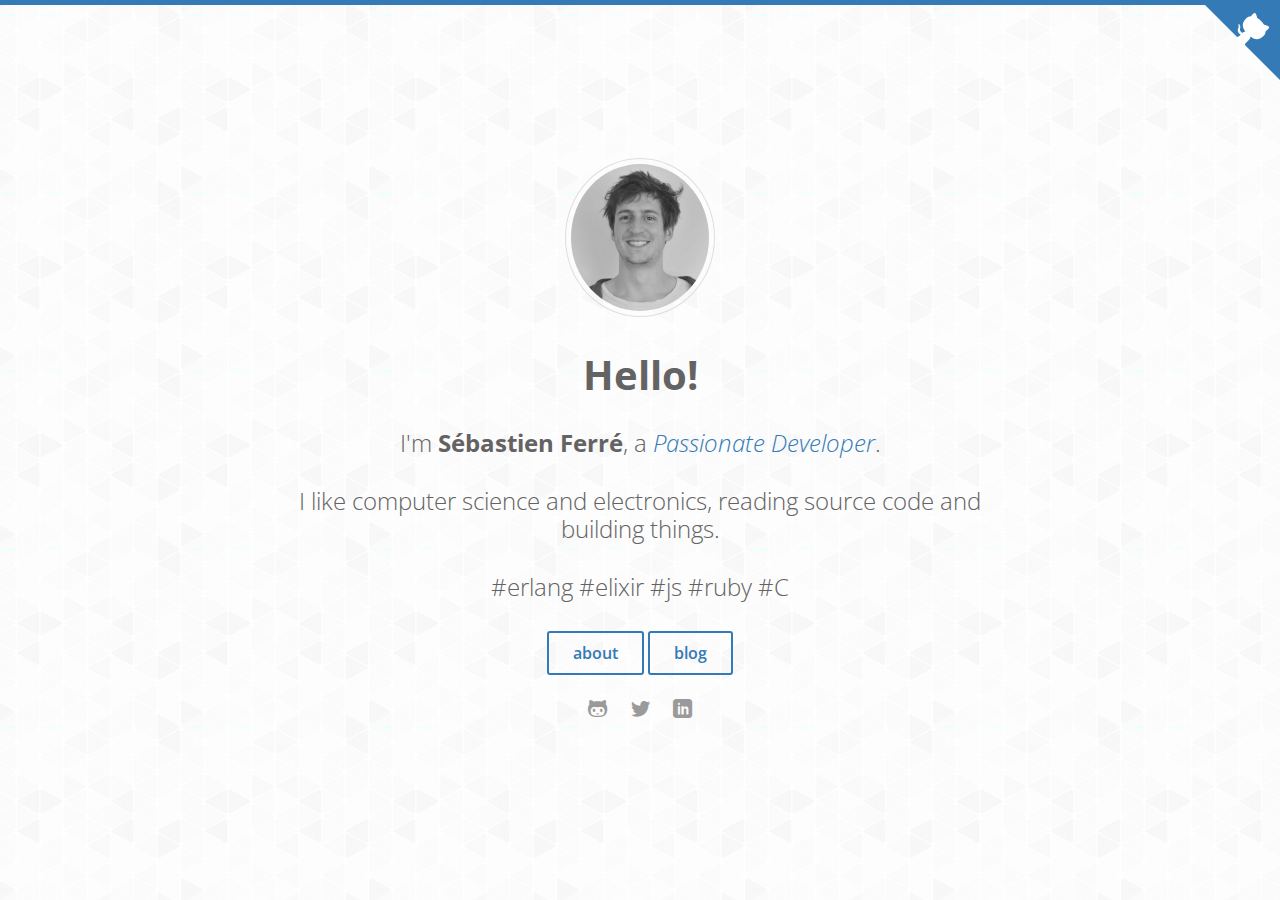
<file: index.html>
<!DOCTYPE html>
<html>
    <head>
    <meta charset="utf-8">
    <meta http-equiv="X-UA-Compatible" content="IE=edge">
    <meta name="viewport" content="width=device-width, initial-scale=1">

    <meta charset="utf-8">
    <meta http-equiv="X-UA-Compatible" content="IE=edge,chrome=1">
    <link rel="shortcut icon" href="/assets/img/favicon.ico" type="image/x-icon">
    <link rel="icon" href="/assets/img/favicon.ico" type="image/x-icon">

    <title>Sbfrr Blog</title>
    <meta name="description" content="A tale on computer science.">

    <meta name="description" content="Blog about ruby, rails, javascript and entrepreneurship" />

    <!-- Google Authorship and Publisher Markup -->
    <link rel="author" href="https://plus.google.com/SebastienFerre/posts"/>
    <link rel="publisher" href="https://plus.google.com/SebastienFerre"/>

    <!-- Twitter Card data -->
    <meta name="twitter:card" content="SBfrr developer with an entrepreneur background using and loving elixir, erlang, javascript and ruby.">
    <meta name="twitter:site" content="@SBfrr">
    <meta name="twitter:title" content="SBfrr">
    <meta name="twitter:description" content="SBfrr developer with an entrepreneur background using and loving elixir, erlang, javascript and ruby.">
    <meta name="twitter:creator" content="@SBfrr">

    <!-- Twitter Summary card images must be at least 200x200px -->
    <meta name="twitter:image" content="https://pbs.twimg.com/profile_images/378800000850353239/81fb639f1950eb1e074dccb77e206d83_400x400.jpeg">

    <!-- Open Graph data -->
    <meta property="og:title" content="SBfrr, code ninja in ruby, rails and javascript." />
    <meta property="og:type" content="Articles about ruby, rails, javascript and entrepreneurship." />
    <meta property="og:url" content="http://sebastien.ferre.io" />
    <meta property="og:image" content="https://pbs.twimg.com/profile_images/378800000850353239/81fb639f1950eb1e074dccb77e206d83_400x400.jpeg" />
    <meta property="og:description" content="Blog about ruby, rails, javascript and entrepreneurship" />
    <meta property="og:site_name" content="SBfrr" />
    <meta property="fb:admins" content="627489807" />


    <link rel="stylesheet" href="/css/main.css">
    <link rel="canonical" href="http://sebastien.ferre.io/">
    <link rel="alternate" type="application/rss+xml" title="Sbfrr Blog" href="http://sebastien.ferre.io/feed.xml" />
  </head>

  <body class="home">
      <section class="hero">

  <div class="hero-inner container">

    <img src="/images/author.jpg" alt="author thumb" class="dot">
    <h1>Hello!</h1>
    <h3>I'm <strong itemprop="name">Sébastien Ferré</strong>, a <em itemprop="jobTitle">Passionate Developer</em>.</h3>
    <h3>I like computer science and electronics, reading source code and building things.</h3>
    <h3> #erlang #elixir #js #ruby #C </h3>

    <a href="/about" class="btn btn-ghost">about</a>
    <a href="/blog" class="btn btn-ghost">blog</a>

    <ul class="social">
  <li><a href="http://github.com/sbfrr" target="_blank"><i class="icon icon-github"></i></a></li>
  <li><a href="http://twitter.com/sbfrr" target="_blank"><i class="icon icon-twitter"></i></a></li>
  <li><a href="http://linkedin.com/in/sbfrr" target="_blank"><i class="icon icon-linkedin"></i></a></li>
</ul>


  </div>

</section>

      <a href="http://github.com/sbfrr/sbfrr.github.io" target="_blank" class="github-corner"><svg width="80" height="80" viewBox="0 0 250 250" style="fill:#337ab7; color:#fff; position: absolute; top: 0; border: 0; right: 0;"><path d="M0,0 L115,115 L130,115 L142,142 L250,250 L250,0 Z"></path><path d="M128.3,109.0 C113.8,99.7 119.0,89.6 119.0,89.6 C122.0,82.7 120.5,78.6 120.5,78.6 C119.2,72.0 123.4,76.3 123.4,76.3 C127.3,80.9 125.5,87.3 125.5,87.3 C122.9,97.6 130.6,101.9 134.4,103.2" fill="currentColor" style="transform-origin: 130px 106px;" class="octo-arm"></path><path d="M115.0,115.0 C114.9,115.1 118.7,116.5 119.8,115.4 L133.7,101.6 C136.9,99.2 139.9,98.4 142.2,98.6 C133.8,88.0 127.5,74.4 143.8,58.0 C148.5,53.4 154.0,51.2 159.7,51.0 C160.3,49.4 163.2,43.6 171.4,40.1 C171.4,40.1 176.1,42.5 178.8,56.2 C183.1,58.6 187.2,61.8 190.9,65.4 C194.5,69.0 197.7,73.2 200.1,77.6 C213.8,80.2 216.3,84.9 216.3,84.9 C212.7,93.1 206.9,96.0 205.4,96.6 C205.1,102.4 203.0,107.8 198.3,112.5 C181.9,128.9 168.3,122.5 157.7,114.1 C157.9,116.9 156.7,120.9 152.7,124.9 L141.0,136.5 C139.8,137.7 141.6,141.9 141.8,141.8 Z" fill="currentColor" class="octo-body"></path></svg></a>
  </body>
</html>
</file>
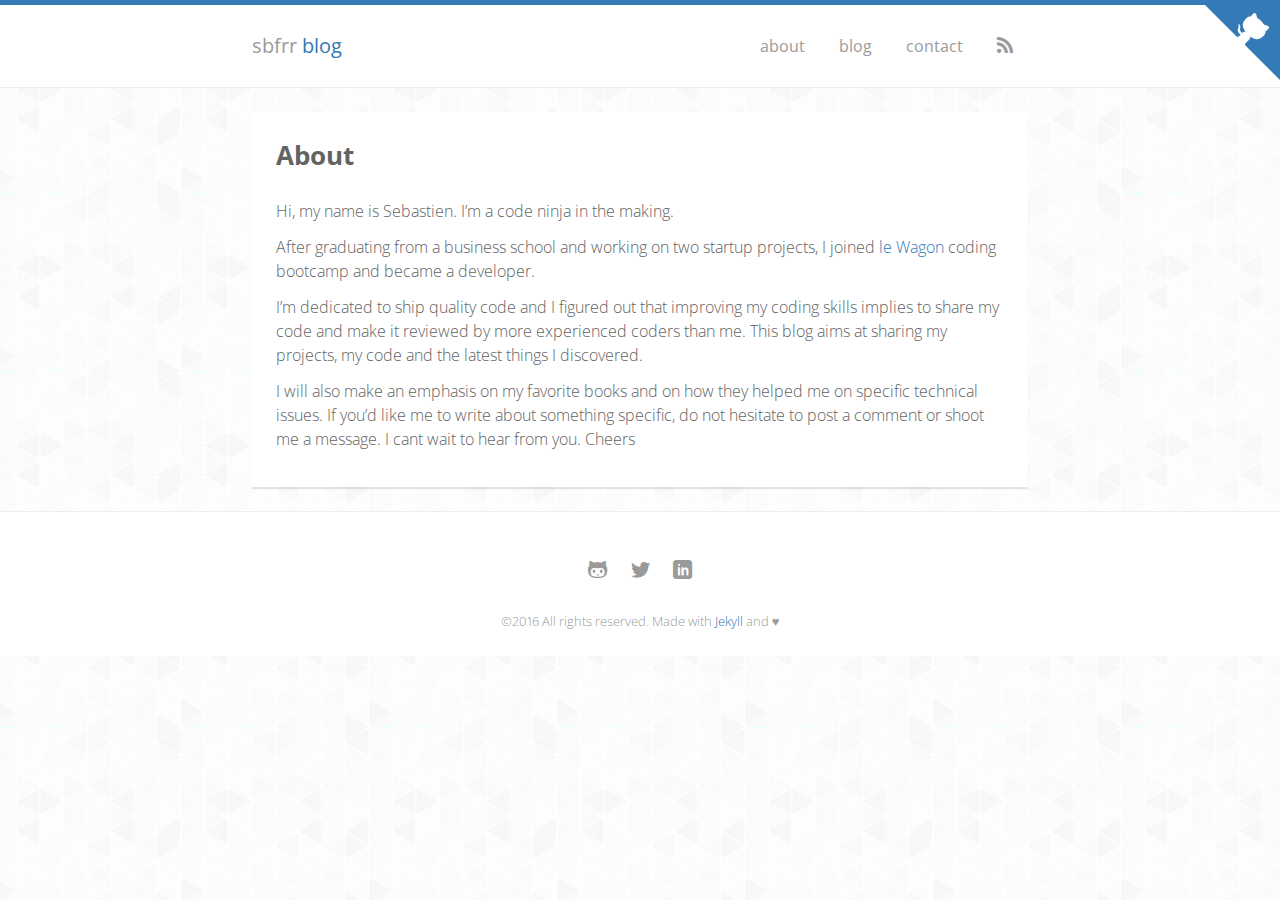
<file: about/index.html>
<!DOCTYPE html>
<html>
    <head>
    <meta charset="utf-8">
    <meta http-equiv="X-UA-Compatible" content="IE=edge">
    <meta name="viewport" content="width=device-width, initial-scale=1">

    <meta charset="utf-8">
    <meta http-equiv="X-UA-Compatible" content="IE=edge,chrome=1">
    <link rel="shortcut icon" href="/assets/img/favicon.ico" type="image/x-icon">
    <link rel="icon" href="/assets/img/favicon.ico" type="image/x-icon">

    <title>About</title>
    <meta name="description" content="A tale on computer science.">

    <meta name="description" content="Blog about ruby, rails, javascript and entrepreneurship" />

    <!-- Google Authorship and Publisher Markup -->
    <link rel="author" href="https://plus.google.com/SebastienFerre/posts"/>
    <link rel="publisher" href="https://plus.google.com/SebastienFerre"/>

    <!-- Twitter Card data -->
    <meta name="twitter:card" content="SBfrr developer with an entrepreneur background using and loving elixir, erlang, javascript and ruby.">
    <meta name="twitter:site" content="@SBfrr">
    <meta name="twitter:title" content="SBfrr">
    <meta name="twitter:description" content="SBfrr developer with an entrepreneur background using and loving elixir, erlang, javascript and ruby.">
    <meta name="twitter:creator" content="@SBfrr">

    <!-- Twitter Summary card images must be at least 200x200px -->
    <meta name="twitter:image" content="https://pbs.twimg.com/profile_images/378800000850353239/81fb639f1950eb1e074dccb77e206d83_400x400.jpeg">

    <!-- Open Graph data -->
    <meta property="og:title" content="SBfrr, code ninja in ruby, rails and javascript." />
    <meta property="og:type" content="Articles about ruby, rails, javascript and entrepreneurship." />
    <meta property="og:url" content="http://sebastien.ferre.io" />
    <meta property="og:image" content="https://pbs.twimg.com/profile_images/378800000850353239/81fb639f1950eb1e074dccb77e206d83_400x400.jpeg" />
    <meta property="og:description" content="Blog about ruby, rails, javascript and entrepreneurship" />
    <meta property="og:site_name" content="SBfrr" />
    <meta property="fb:admins" content="627489807" />


    <link rel="stylesheet" href="/css/main.css">
    <link rel="canonical" href="http://sebastien.ferre.io/about/">
    <link rel="alternate" type="application/rss+xml" title="Sbfrr Blog" href="http://sebastien.ferre.io/feed.xml" />
  </head>

  <body>
    <main>
      <header class="site-header">
  <div class="container">
    <h1><a href="/">Sbfrr<span> Blog</span></a></h1>

    <button type="button" class="sliding-panel-button">
      <span></span>
      <span></span>
      <span></span>
    </button>

    <nav class="navbar sliding-panel-content">
      <ul>
        
          <li><a href="/about" title="About">About</a></li>
        
          <li><a href="/blog" title="Blog">Blog</a></li>
        
          <li><a href="/contact" title="Contact">Contact</a></li>
        
        <li><a href="/feed.xml" target="_blank"><i class="icon icon-feed"></i></a></li>
      </ul>
    </nav>
  </div>
</header>

<div class="sliding-panel-fade-screen"></div>


      <div class="container">
        <article role="article" class="page card">

  <header class="post-header">
    <h1 class="post-title">About</h1>
  </header>

  <div class="post-content">
    <p>Hi, my name is Sebastien. I’m a code ninja in the making.</p>

<p>After graduating from a business school and working on two startup projects, I joined <a href="https://www.lewagon.com/">le Wagon</a> coding bootcamp and became a developer.</p>

<p>I’m dedicated to ship quality code and I figured out that improving my coding skills implies to share my code and make it reviewed by more experienced coders than me. This blog aims at sharing my projects, my code and the latest things I discovered.</p>

<p>I will also make an emphasis on my favorite books and on how they helped me on specific technical issues. If you’d like me to write about something specific, do not hesitate to post a comment or shoot me a message. I cant wait to hear from you. Cheers</p>


  </div>

</article>

      </div>

      <footer class="site-footer">
  <div class="container">
    <ul class="social">
  <li><a href="http://github.com/sbfrr" target="_blank"><i class="icon icon-github"></i></a></li>
  <li><a href="http://twitter.com/sbfrr" target="_blank"><i class="icon icon-twitter"></i></a></li>
  <li><a href="http://linkedin.com/in/sbfrr" target="_blank"><i class="icon icon-linkedin"></i></a></li>
</ul>

    <p class="txt-medium-gray">
      <small>&copy;2016 All rights reserved. Made with <a href="http://jekyllrb.com/" target="_blank">Jekyll</a> and ♥</small>
    </p>
  </div>
</footer>


      <a href="http://github.com/sbfrr/sbfrr.github.io" target="_blank" class="github-corner"><svg width="80" height="80" viewBox="0 0 250 250" style="fill:#337ab7; color:#fff; position: absolute; top: 0; border: 0; right: 0;"><path d="M0,0 L115,115 L130,115 L142,142 L250,250 L250,0 Z"></path><path d="M128.3,109.0 C113.8,99.7 119.0,89.6 119.0,89.6 C122.0,82.7 120.5,78.6 120.5,78.6 C119.2,72.0 123.4,76.3 123.4,76.3 C127.3,80.9 125.5,87.3 125.5,87.3 C122.9,97.6 130.6,101.9 134.4,103.2" fill="currentColor" style="transform-origin: 130px 106px;" class="octo-arm"></path><path d="M115.0,115.0 C114.9,115.1 118.7,116.5 119.8,115.4 L133.7,101.6 C136.9,99.2 139.9,98.4 142.2,98.6 C133.8,88.0 127.5,74.4 143.8,58.0 C148.5,53.4 154.0,51.2 159.7,51.0 C160.3,49.4 163.2,43.6 171.4,40.1 C171.4,40.1 176.1,42.5 178.8,56.2 C183.1,58.6 187.2,61.8 190.9,65.4 C194.5,69.0 197.7,73.2 200.1,77.6 C213.8,80.2 216.3,84.9 216.3,84.9 C212.7,93.1 206.9,96.0 205.4,96.6 C205.1,102.4 203.0,107.8 198.3,112.5 C181.9,128.9 168.3,122.5 157.7,114.1 C157.9,116.9 156.7,120.9 152.7,124.9 L141.0,136.5 C139.8,137.7 141.6,141.9 141.8,141.8 Z" fill="currentColor" class="octo-body"></path></svg></a>

      <script src="//code.jquery.com/jquery-1.11.3.min.js"></script>
      <script>
      $(document).ready(function() {
        $('.sliding-panel-button,.sliding-panel-fade-screen,.sliding-panel-close').on('click touchstart',function (e) {
          $('.sliding-panel-content,.sliding-panel-fade-screen').toggleClass('is-visible');
          e.preventDefault();
        });
      });
      </script>
    </main>
  </body>
</html>
</file>
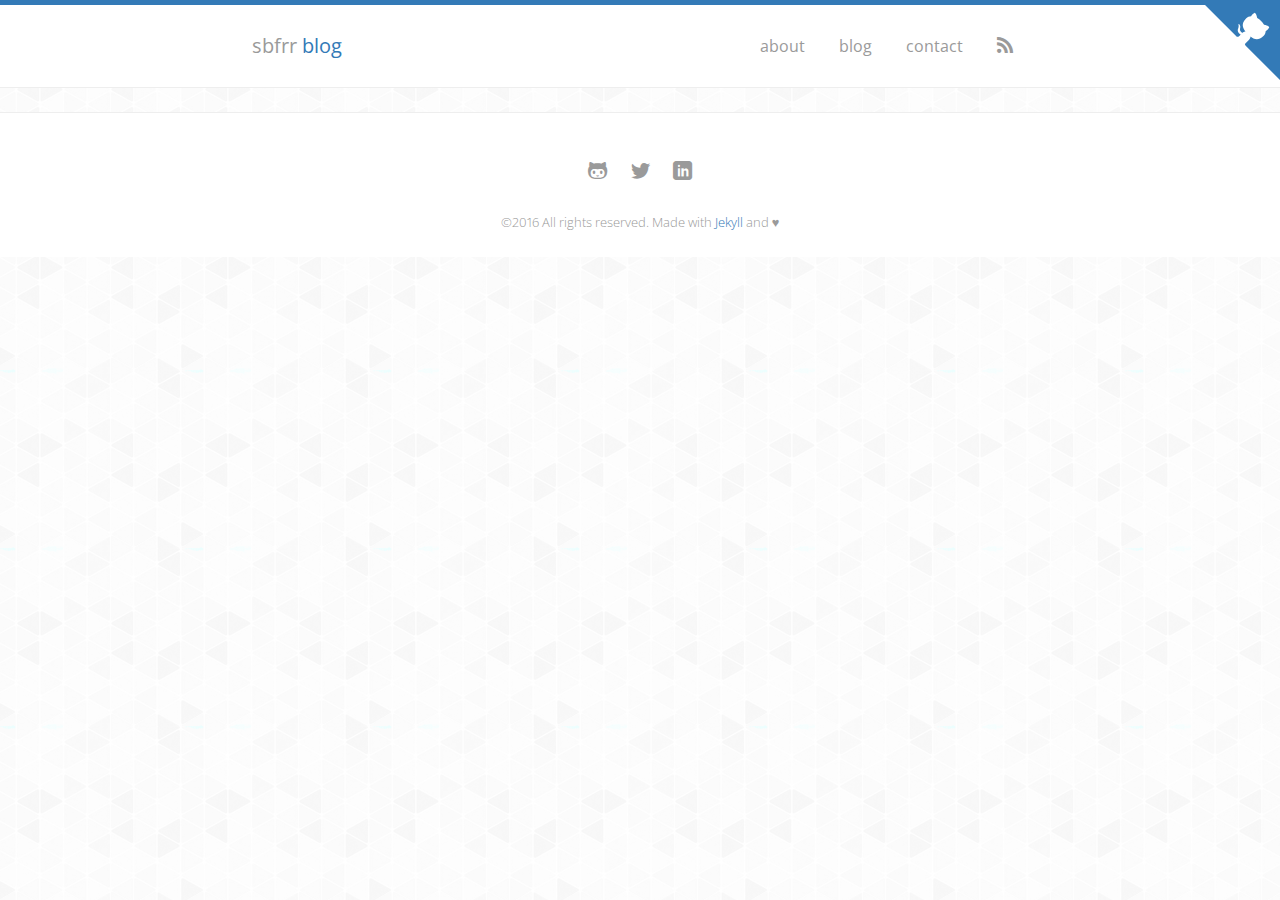
<file: blog/index.html>
<!DOCTYPE html>
<html>
    <head>
    <meta charset="utf-8">
    <meta http-equiv="X-UA-Compatible" content="IE=edge">
    <meta name="viewport" content="width=device-width, initial-scale=1">

    <meta charset="utf-8">
    <meta http-equiv="X-UA-Compatible" content="IE=edge,chrome=1">
    <link rel="shortcut icon" href="/assets/img/favicon.ico" type="image/x-icon">
    <link rel="icon" href="/assets/img/favicon.ico" type="image/x-icon">

    <title>Sbfrr Blog</title>
    <meta name="description" content="A tale on computer science.">

    <meta name="description" content="Blog about ruby, rails, javascript and entrepreneurship" />

    <!-- Google Authorship and Publisher Markup -->
    <link rel="author" href="https://plus.google.com/SebastienFerre/posts"/>
    <link rel="publisher" href="https://plus.google.com/SebastienFerre"/>

    <!-- Twitter Card data -->
    <meta name="twitter:card" content="SBfrr developer with an entrepreneur background using and loving elixir, erlang, javascript and ruby.">
    <meta name="twitter:site" content="@SBfrr">
    <meta name="twitter:title" content="SBfrr">
    <meta name="twitter:description" content="SBfrr developer with an entrepreneur background using and loving elixir, erlang, javascript and ruby.">
    <meta name="twitter:creator" content="@SBfrr">

    <!-- Twitter Summary card images must be at least 200x200px -->
    <meta name="twitter:image" content="https://pbs.twimg.com/profile_images/378800000850353239/81fb639f1950eb1e074dccb77e206d83_400x400.jpeg">

    <!-- Open Graph data -->
    <meta property="og:title" content="SBfrr, code ninja in ruby, rails and javascript." />
    <meta property="og:type" content="Articles about ruby, rails, javascript and entrepreneurship." />
    <meta property="og:url" content="http://sebastien.ferre.io" />
    <meta property="og:image" content="https://pbs.twimg.com/profile_images/378800000850353239/81fb639f1950eb1e074dccb77e206d83_400x400.jpeg" />
    <meta property="og:description" content="Blog about ruby, rails, javascript and entrepreneurship" />
    <meta property="og:site_name" content="SBfrr" />
    <meta property="fb:admins" content="627489807" />


    <link rel="stylesheet" href="/css/main.css">
    <link rel="canonical" href="http://sebastien.ferre.io/blog/">
    <link rel="alternate" type="application/rss+xml" title="Sbfrr Blog" href="http://sebastien.ferre.io/feed.xml" />
  </head>

  <body>
    <main>
      <header class="site-header">
  <div class="container">
    <h1><a href="/">Sbfrr<span> Blog</span></a></h1>

    <button type="button" class="sliding-panel-button">
      <span></span>
      <span></span>
      <span></span>
    </button>

    <nav class="navbar sliding-panel-content">
      <ul>
        
          <li><a href="/about" title="About">About</a></li>
        
          <li><a href="/blog" title="Blog">Blog</a></li>
        
          <li><a href="/contact" title="Contact">Contact</a></li>
        
        <li><a href="/feed.xml" target="_blank"><i class="icon icon-feed"></i></a></li>
      </ul>
    </nav>
  </div>
</header>

<div class="sliding-panel-fade-screen"></div>


      <div class="container">
        <section class="post-list">
  

  
</section>

      </div>

      <footer class="site-footer">
  <div class="container">
    <ul class="social">
  <li><a href="http://github.com/sbfrr" target="_blank"><i class="icon icon-github"></i></a></li>
  <li><a href="http://twitter.com/sbfrr" target="_blank"><i class="icon icon-twitter"></i></a></li>
  <li><a href="http://linkedin.com/in/sbfrr" target="_blank"><i class="icon icon-linkedin"></i></a></li>
</ul>

    <p class="txt-medium-gray">
      <small>&copy;2016 All rights reserved. Made with <a href="http://jekyllrb.com/" target="_blank">Jekyll</a> and ♥</small>
    </p>
  </div>
</footer>


      <a href="http://github.com/sbfrr/sbfrr.github.io" target="_blank" class="github-corner"><svg width="80" height="80" viewBox="0 0 250 250" style="fill:#337ab7; color:#fff; position: absolute; top: 0; border: 0; right: 0;"><path d="M0,0 L115,115 L130,115 L142,142 L250,250 L250,0 Z"></path><path d="M128.3,109.0 C113.8,99.7 119.0,89.6 119.0,89.6 C122.0,82.7 120.5,78.6 120.5,78.6 C119.2,72.0 123.4,76.3 123.4,76.3 C127.3,80.9 125.5,87.3 125.5,87.3 C122.9,97.6 130.6,101.9 134.4,103.2" fill="currentColor" style="transform-origin: 130px 106px;" class="octo-arm"></path><path d="M115.0,115.0 C114.9,115.1 118.7,116.5 119.8,115.4 L133.7,101.6 C136.9,99.2 139.9,98.4 142.2,98.6 C133.8,88.0 127.5,74.4 143.8,58.0 C148.5,53.4 154.0,51.2 159.7,51.0 C160.3,49.4 163.2,43.6 171.4,40.1 C171.4,40.1 176.1,42.5 178.8,56.2 C183.1,58.6 187.2,61.8 190.9,65.4 C194.5,69.0 197.7,73.2 200.1,77.6 C213.8,80.2 216.3,84.9 216.3,84.9 C212.7,93.1 206.9,96.0 205.4,96.6 C205.1,102.4 203.0,107.8 198.3,112.5 C181.9,128.9 168.3,122.5 157.7,114.1 C157.9,116.9 156.7,120.9 152.7,124.9 L141.0,136.5 C139.8,137.7 141.6,141.9 141.8,141.8 Z" fill="currentColor" class="octo-body"></path></svg></a>

      <script src="//code.jquery.com/jquery-1.11.3.min.js"></script>
      <script>
      $(document).ready(function() {
        $('.sliding-panel-button,.sliding-panel-fade-screen,.sliding-panel-close').on('click touchstart',function (e) {
          $('.sliding-panel-content,.sliding-panel-fade-screen').toggleClass('is-visible');
          e.preventDefault();
        });
      });
      </script>
    </main>
  </body>
</html>
</file>
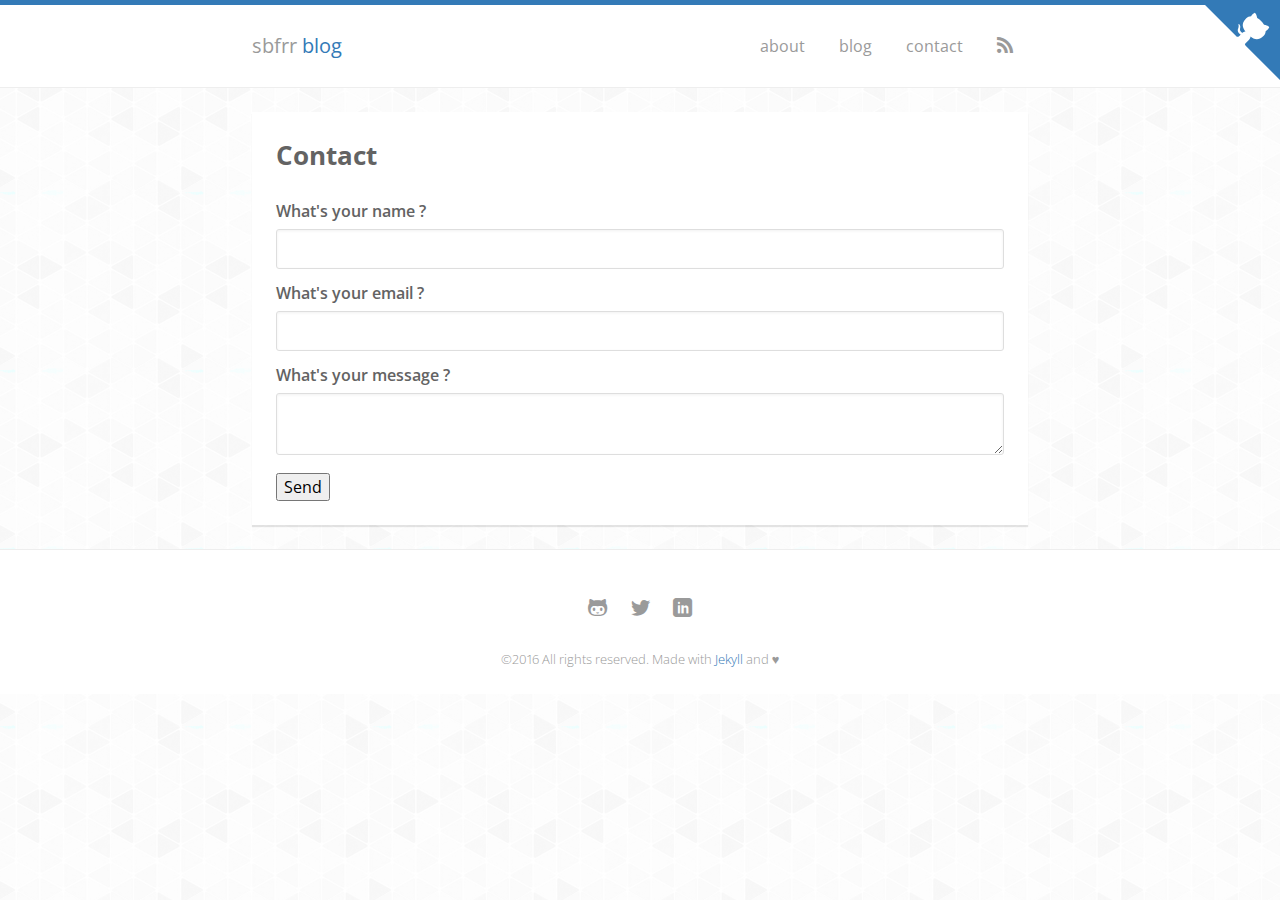
<file: contact/index.html>
<!DOCTYPE html>
<html>
    <head>
    <meta charset="utf-8">
    <meta http-equiv="X-UA-Compatible" content="IE=edge">
    <meta name="viewport" content="width=device-width, initial-scale=1">

    <meta charset="utf-8">
    <meta http-equiv="X-UA-Compatible" content="IE=edge,chrome=1">
    <link rel="shortcut icon" href="/assets/img/favicon.ico" type="image/x-icon">
    <link rel="icon" href="/assets/img/favicon.ico" type="image/x-icon">

    <title>Contact</title>
    <meta name="description" content="A tale on computer science.">

    <meta name="description" content="Blog about ruby, rails, javascript and entrepreneurship" />

    <!-- Google Authorship and Publisher Markup -->
    <link rel="author" href="https://plus.google.com/SebastienFerre/posts"/>
    <link rel="publisher" href="https://plus.google.com/SebastienFerre"/>

    <!-- Twitter Card data -->
    <meta name="twitter:card" content="SBfrr developer with an entrepreneur background using and loving elixir, erlang, javascript and ruby.">
    <meta name="twitter:site" content="@SBfrr">
    <meta name="twitter:title" content="SBfrr">
    <meta name="twitter:description" content="SBfrr developer with an entrepreneur background using and loving elixir, erlang, javascript and ruby.">
    <meta name="twitter:creator" content="@SBfrr">

    <!-- Twitter Summary card images must be at least 200x200px -->
    <meta name="twitter:image" content="https://pbs.twimg.com/profile_images/378800000850353239/81fb639f1950eb1e074dccb77e206d83_400x400.jpeg">

    <!-- Open Graph data -->
    <meta property="og:title" content="SBfrr, code ninja in ruby, rails and javascript." />
    <meta property="og:type" content="Articles about ruby, rails, javascript and entrepreneurship." />
    <meta property="og:url" content="http://sebastien.ferre.io" />
    <meta property="og:image" content="https://pbs.twimg.com/profile_images/378800000850353239/81fb639f1950eb1e074dccb77e206d83_400x400.jpeg" />
    <meta property="og:description" content="Blog about ruby, rails, javascript and entrepreneurship" />
    <meta property="og:site_name" content="SBfrr" />
    <meta property="fb:admins" content="627489807" />


    <link rel="stylesheet" href="/css/main.css">
    <link rel="canonical" href="http://sebastien.ferre.io/contact/">
    <link rel="alternate" type="application/rss+xml" title="Sbfrr Blog" href="http://sebastien.ferre.io/feed.xml" />
  </head>

  <body>
    <main>
      <header class="site-header">
  <div class="container">
    <h1><a href="/">Sbfrr<span> Blog</span></a></h1>

    <button type="button" class="sliding-panel-button">
      <span></span>
      <span></span>
      <span></span>
    </button>

    <nav class="navbar sliding-panel-content">
      <ul>
        
          <li><a href="/about" title="About">About</a></li>
        
          <li><a href="/blog" title="Blog">Blog</a></li>
        
          <li><a href="/contact" title="Contact">Contact</a></li>
        
        <li><a href="/feed.xml" target="_blank"><i class="icon icon-feed"></i></a></li>
      </ul>
    </nav>
  </div>
</header>

<div class="sliding-panel-fade-screen"></div>


      <div class="container">
        <article role="article" class="page card">

  <header class="post-header">
    <h1 class="post-title">Contact</h1>
  </header>

  <div class="post-content">
    <form action="//formspree.io/sebastien@ferre.io" method="POST">

    <label for="name">What's your name ?</label>
    <input type="text" name="name" />

    <label for="email">What's your email ?</label>
    <input type="email" name="_replyto" />

    <label for="message">What's your message ?</label>
    <textarea type="text" name="message"></textarea>

    <input type="submit" value="Send" />
</form>


  </div>

</article>

      </div>

      <footer class="site-footer">
  <div class="container">
    <ul class="social">
  <li><a href="http://github.com/sbfrr" target="_blank"><i class="icon icon-github"></i></a></li>
  <li><a href="http://twitter.com/sbfrr" target="_blank"><i class="icon icon-twitter"></i></a></li>
  <li><a href="http://linkedin.com/in/sbfrr" target="_blank"><i class="icon icon-linkedin"></i></a></li>
</ul>

    <p class="txt-medium-gray">
      <small>&copy;2016 All rights reserved. Made with <a href="http://jekyllrb.com/" target="_blank">Jekyll</a> and ♥</small>
    </p>
  </div>
</footer>


      <a href="http://github.com/sbfrr/sbfrr.github.io" target="_blank" class="github-corner"><svg width="80" height="80" viewBox="0 0 250 250" style="fill:#337ab7; color:#fff; position: absolute; top: 0; border: 0; right: 0;"><path d="M0,0 L115,115 L130,115 L142,142 L250,250 L250,0 Z"></path><path d="M128.3,109.0 C113.8,99.7 119.0,89.6 119.0,89.6 C122.0,82.7 120.5,78.6 120.5,78.6 C119.2,72.0 123.4,76.3 123.4,76.3 C127.3,80.9 125.5,87.3 125.5,87.3 C122.9,97.6 130.6,101.9 134.4,103.2" fill="currentColor" style="transform-origin: 130px 106px;" class="octo-arm"></path><path d="M115.0,115.0 C114.9,115.1 118.7,116.5 119.8,115.4 L133.7,101.6 C136.9,99.2 139.9,98.4 142.2,98.6 C133.8,88.0 127.5,74.4 143.8,58.0 C148.5,53.4 154.0,51.2 159.7,51.0 C160.3,49.4 163.2,43.6 171.4,40.1 C171.4,40.1 176.1,42.5 178.8,56.2 C183.1,58.6 187.2,61.8 190.9,65.4 C194.5,69.0 197.7,73.2 200.1,77.6 C213.8,80.2 216.3,84.9 216.3,84.9 C212.7,93.1 206.9,96.0 205.4,96.6 C205.1,102.4 203.0,107.8 198.3,112.5 C181.9,128.9 168.3,122.5 157.7,114.1 C157.9,116.9 156.7,120.9 152.7,124.9 L141.0,136.5 C139.8,137.7 141.6,141.9 141.8,141.8 Z" fill="currentColor" class="octo-body"></path></svg></a>

      <script src="//code.jquery.com/jquery-1.11.3.min.js"></script>
      <script>
      $(document).ready(function() {
        $('.sliding-panel-button,.sliding-panel-fade-screen,.sliding-panel-close').on('click touchstart',function (e) {
          $('.sliding-panel-content,.sliding-panel-fade-screen').toggleClass('is-visible');
          e.preventDefault();
        });
      });
      </script>
    </main>
  </body>
</html>
</file>
<file: css/main.css>
﻿/*!
 * end2end - jekyll theme free
 * https://github.com/nandomoreirame/end2end
 * MIT License
 */@import url("//fonts.googleapis.com/css?family=Open+Sans:400,300,700");html{box-sizing:border-box}*,*::after,*::before{box-sizing:inherit}html,body,div,span,applet,object,iframe,h1,h2,h3,h4,h5,h6,p,blockquote,pre,a,abbr,acronym,address,big,cite,code,del,dfn,em,img,ins,kbd,q,s,samp,small,strike,strong,sub,sup,tt,var,b,u,i,center,dl,dt,dd,ol,ul,li,fieldset,form,label,legend,table,caption,tbody,tfoot,thead,tr,th,td,article,aside,canvas,details,embed,figure,figcaption,footer,header,hgroup,menu,nav,output,ruby,section,summary,time,mark,audio,video{margin:0;padding:0;border:0;font-size:100%;font:inherit;vertical-align:baseline}article,aside,details,figcaption,figure,footer,header,hgroup,menu,nav,section{display:block}body{line-height:1}ol,ul{list-style:none}blockquote,q{quotes:none}blockquote:before,blockquote:after,q:before,q:after{content:'';content:none}table{border-collapse:collapse;border-spacing:0}.btn,.sliding-panel-button{appearance:none;background-color:#337ab7;border:0;border-radius:3px;color:#fff;cursor:pointer;display:inline-block;font-family:"Open Sans","Helvetica Neue","Helvetica","Roboto","Arial",sans-serif;font-size:1em;-webkit-font-smoothing:antialiased;font-weight:600;line-height:1;padding:0.75em 1.5em;text-decoration:none;transition:background-color 0.2s ease;user-select:none;vertical-align:middle;white-space:nowrap}.btn:hover,.sliding-panel-button:hover,.btn:focus,.sliding-panel-button:focus{background-color:#296292;color:#fff}.btn:disabled,.sliding-panel-button:disabled{cursor:not-allowed;opacity:0.5}.btn:disabled:hover,.sliding-panel-button:disabled:hover{background-color:#337ab7}fieldset{background-color:#f7f7f7;border:1px solid #dedede;margin:0 0 0.75em;padding:1.5em}input,label,select{display:block;font-family:"Open Sans","Helvetica Neue","Helvetica","Roboto","Arial",sans-serif;font-size:1em}label{font-weight:600;margin-bottom:0.375em}label.required::after{content:"*"}label abbr{display:none}input[type="color"],input[type="date"],input[type="datetime"],input[type="datetime-local"],input[type="email"],input[type="month"],input[type="number"],input[type="password"],input[type="search"],input[type="tel"],input[type="text"],input[type="time"],input[type="url"],input[type="week"],input:not([type]),textarea,select[multiple=multiple]{background-color:#fff;border:1px solid #dedede;border-radius:3px;box-shadow:inset 0 1px 3px rgba(0,0,0,0.06);box-sizing:border-box;font-family:"Open Sans","Helvetica Neue","Helvetica","Roboto","Arial",sans-serif;font-size:1em;margin-bottom:0.75em;padding:0.5em;transition:border-color 0.2s ease;width:100%}input[type="color"]:hover,input[type="date"]:hover,input[type="datetime"]:hover,input[type="datetime-local"]:hover,input[type="email"]:hover,input[type="month"]:hover,input[type="number"]:hover,input[type="password"]:hover,input[type="search"]:hover,input[type="tel"]:hover,input[type="text"]:hover,input[type="time"]:hover,input[type="url"]:hover,input[type="week"]:hover,input:not([type]):hover,textarea:hover,select[multiple=multiple]:hover{border-color:#b2b2b2}input[type="color"]:focus,input[type="date"]:focus,input[type="datetime"]:focus,input[type="datetime-local"]:focus,input[type="email"]:focus,input[type="month"]:focus,input[type="number"]:focus,input[type="password"]:focus,input[type="search"]:focus,input[type="tel"]:focus,input[type="text"]:focus,input[type="time"]:focus,input[type="url"]:focus,input[type="week"]:focus,input:not([type]):focus,textarea:focus,select[multiple=multiple]:focus{border-color:#337ab7;box-shadow:inset 0 1px 3px rgba(0,0,0,0.06),0 0 5px rgba(45,109,163,0.7);outline:none}input[type="color"]:disabled,input[type="date"]:disabled,input[type="datetime"]:disabled,input[type="datetime-local"]:disabled,input[type="email"]:disabled,input[type="month"]:disabled,input[type="number"]:disabled,input[type="password"]:disabled,input[type="search"]:disabled,input[type="tel"]:disabled,input[type="text"]:disabled,input[type="time"]:disabled,input[type="url"]:disabled,input[type="week"]:disabled,input:not([type]):disabled,textarea:disabled,select[multiple=multiple]:disabled{background-color:#f2f2f2;cursor:not-allowed}input[type="color"]:disabled:hover,input[type="date"]:disabled:hover,input[type="datetime"]:disabled:hover,input[type="datetime-local"]:disabled:hover,input[type="email"]:disabled:hover,input[type="month"]:disabled:hover,input[type="number"]:disabled:hover,input[type="password"]:disabled:hover,input[type="search"]:disabled:hover,input[type="tel"]:disabled:hover,input[type="text"]:disabled:hover,input[type="time"]:disabled:hover,input[type="url"]:disabled:hover,input[type="week"]:disabled:hover,input:not([type]):disabled:hover,textarea:disabled:hover,select[multiple=multiple]:disabled:hover{border:1px solid #dedede}textarea{resize:vertical}input[type="search"]{appearance:none}input[type="checkbox"],input[type="radio"]{display:inline;margin-right:0.375em}input[type="checkbox"]+label,input[type="radio"]+label{display:inline-block}input[type="file"]{margin-bottom:0.75em;width:100%}select{margin-bottom:1.5em;max-width:100%;width:auto}ul,ol{margin:0;padding:0;list-style-position:inside;padding-left:25px}dl{margin-bottom:0.75em}dl dt{font-weight:bold;margin-top:0.75em}dl dd{margin:0}table{border-collapse:collapse;font-feature-settings:"kern", "liga", "tnum";margin:0.75em 0;table-layout:fixed;width:100%}th{border-bottom:1px solid #a7a7a7;font-weight:600;padding:0.75em 0;text-align:left}td{border-bottom:1px solid #dedede;padding:0.75em 0}tr,td,th{vertical-align:middle}body{color:#636363;font-family:"Open Sans","Helvetica Neue","Helvetica","Roboto","Arial",sans-serif;font-feature-settings:"kern", "liga", "pnum";font-size:1em;font-weight:400;line-height:1.5}h1,h2,h3,h4,h5,h6{font-family:"Open Sans","Helvetica Neue","Helvetica","Roboto","Arial",sans-serif;font-size:1em;line-height:1.2;font-weight:700;margin:0 0 0.75em}h1{font-size:1.875rem}h2{font-size:1.625rem}h3{font-size:1.5rem}h4{font-size:1.25rem}h5,h6{font-size:1rem}p{margin:0 0 0.75em;font-weight:300}em{font-style:italic}small{font-size:80%}a{color:#337ab7;text-decoration:none;-webkit-transition:color 0.2s ease;-moz-transition:color 0.2s ease;transition:color 0.2s ease}a:active,a:focus,a:hover{color:#265c89}hr{border-bottom:1px solid #dedede;border-left:0;border-right:0;border-top:0;margin:1.5em 0}img,picture{margin:0;max-width:100%}code{background:none;border-radius:0;border:none;font-family:"Courier New", monospace;font-size:0.9em;margin:0;padding:0 5px;background-color:#ededed}pre{-webkit-overflow-scrolling:touch;font-family:"Courier New", monospace;font-size:0.9em;margin:0}pre code{line-height:1.75em}.txt-primary{color:#337ab7}.txt-white{color:#fff}.txt-black{color:#000}.txt-blue{color:#477dca}.txt-dark-gray{color:#232323}.txt-medium-gray{color:#9a9a9a}.txt-light-gray{color:#dedede}.txt-left{text-align:left}.txt-right{text-align:right}.txt-center{text-align:center}.txt-justify{text-align:justify}.word-wrap{overflow-wrap:break-word;word-wrap:break-word;word-break:break-all}.dot{border-radius:50%}blockquote{background:#f9f9f9;border-left:10px solid #ccc;margin:1.5em 10px;padding:0.5em 10px;quotes:"“" "”" "‘" "’"}blockquote:before{color:#ccc;content:open-quote;font-size:4em;line-height:0.1em;margin-right:0.25em;vertical-align:-0.4em}blockquote p{display:inline}.site-header::after,.social::after,.pagination::after,.highlight::after{clear:both;content:"";display:table}html,body{min-height:100%;height:100%}body{border-top:5px solid #337ab7;background:#fff url("../images/bg-pattern.png")}.container{max-width:800px;margin-left:auto;margin-right:auto;padding-left:0.75em;padding-right:0.75em}.container::after{clear:both;content:"";display:table}.card,.post-list .post{background-color:#fff;box-shadow:0 2px 1px rgba(0,0,0,0.1);margin:0 0 1.5em;padding:1.5em 0.75em}@media screen and (min-width: 480px){.card,.post-list .post{padding:1.5em}}.site-header{background-color:#fff;padding:1.5em 0;margin-bottom:1.5em;border-bottom:1px solid rgba(222,222,222,0.5)}.site-header h1{margin:0;padding:5px 0;float:left;font-weight:400;font-size:1.25rem}.site-header h1 span{color:#337ab7}.site-header h1,.site-header a{text-transform:lowercase}.site-header .navbar{float:right}.site-header a{color:#9a9a9a}.site-header a:hover,.site-header a:focus,.site-header a:active{color:#232323}@media screen and (max-width: 480px){.site-header .container{padding-left:1.5em;padding-right:1.5em}}.sliding-panel-button{float:right;padding:5px}.sliding-panel-button span{width:30px;display:block;height:3px;border-radius:2px;background:#fff;margin:3px 0}@media screen and (min-width: 480px){.sliding-panel-button{display:none}}@media screen and (max-width: 480px){.sliding-panel-content{border-top:5px solid #337ab7;position:fixed;top:0;right:auto;bottom:0;left:0;height:100%;width:220px;-webkit-transform:translateX(-100%);-moz-transform:translateX(-100%);-ms-transform:translateX(-100%);-o-transform:translateX(-100%);transform:translateX(-100%);-webkit-transition:all 0.25s linear;-moz-transition:all 0.25s linear;transition:all 0.25s linear;background:#fff;-webkit-overflow-scrolling:touch;overflow-y:auto;z-index:999999}.sliding-panel-content.is-visible{-webkit-transform:translateX(0);-moz-transform:translateX(0);-ms-transform:translateX(0);-o-transform:translateX(0);transform:translateX(0)}.sliding-panel-fade-screen{position:fixed;top:0;right:0;bottom:0;left:0;-webkit-transition:all 0.15s ease-out 0s;-moz-transition:all 0.15s ease-out 0s;transition:all 0.15s ease-out 0s;background:#000;opacity:0;visibility:hidden;z-index:9999}.sliding-panel-fade-screen.is-visible{opacity:0.4;visibility:visible}.sliding-panel-close{cursor:pointer}}.navbar li,.navbar a{display:inline-block}.navbar a{padding:5px 15px}@media screen and (max-width: 600px){.navbar a{padding:5px 10px}}@media screen and (max-width: 480px){.navbar li,.navbar a{display:block;text-align:center}.navbar li{border-bottom:1px solid #f2f2f2}.navbar a{padding:15px 0}}.btn.btn-ghost,.btn-ghost.sliding-panel-button{background-color:transparent;border:2px solid #337ab7;color:#337ab7}.btn.disabled,.disabled.sliding-panel-button,.btn[disabled],[disabled].sliding-panel-button,fieldset[disabled] .btn,fieldset[disabled] .sliding-panel-button{cursor:not-allowed;filter:alpha(opacity=65);-webkit-box-shadow:none;box-shadow:none;opacity:.65}body.home{width:100%;display:table}.hero{text-align:center;display:table-cell;vertical-align:middle}.hero-inner{text-align:center;display:inline-block;padding:1.5em}.hero-inner .dot{max-width:20%;padding:5px;border:1px solid #dedede}.hero-inner h1{margin-top:.7em;font-size:2.5rem}.hero-inner h3{font-size:1.25rem;margin:.8em 0 1.2em}@media screen and (min-width: 600px){.hero-inner h3{font-size:1.5rem}}.hero-inner h3,.hero-inner em{font-weight:300}.hero-inner em{color:#337ab7}.hero-inner strong{font-weight:700}.post{padding:1.5em 0}.post-header{margin-bottom:1.5em}.post-title{font-size:1.625rem;margin-bottom:0;line-height:1.5em}.post-list .post a{color:#636363}.post-list .post a:hover,.post-list .post a:active,.post-list .post a:focus{color:#337ab7}.social{padding:1.5em 0}.social li{display:inline-block;padding:0 0.6em}.social a{color:#9a9a9a}.social a:hover,.social a:active,.social a:focus{color:#337ab7}.social i{font-size:1.2em}.pagination{text-align:center;margin:2em 0}.pagination li{padding:0 .4em}.pagination li,.pagination a,.pagination span{display:inline-block}.pagination a,.pagination span{line-height:1.2em;font-size:0.75rem}.pagination .btn,.pagination .sliding-panel-button{color:#636363;border-color:rgba(222,222,222,0.8)}.pagination span{color:#aaa;font-style:italic}.not_found{text-align:center;margin-bottom:70px}.site-footer{background-color:#fff;border-top:1px solid rgba(222,222,222,0.5);padding:1.5em;text-align:center}.site-footer p{margin:0}.github-corner:hover .octo-arm{animation:octocat-wave 560ms ease-in-out}@keyframes octocat-wave{0%,100%{transform:rotate(0)}20%,60%{transform:rotate(-25deg)}40%,80%{transform:rotate(10deg)}}@media (max-width: 500px){.github-corner:hover .octo-arm{animation:none}.github-corner .octo-arm{animation:octocat-wave 560ms ease-in-out}}@font-face{font-family:"end2end-icons";src:url("../fonts/end2end-icons.eot?vs69d0");src:url("../fonts/end2end-icons.eot?vs69d0#iefix") format("embedded-opentype"),url("../fonts/end2end-icons.ttf?vs69d0") format("truetype"),url("../fonts/end2end-icons.woff?vs69d0") format("woff"),url("../fonts/end2end-icons.svg?vs69d0#end2end-icons") format("svg");font-weight:normal;font-style:normal}.icon{font-family:"end2end-icons" !important;speak:none;font-style:normal;font-weight:normal;font-variant:normal;text-transform:none;line-height:1;-webkit-font-smoothing:antialiased;-moz-osx-font-smoothing:grayscale}.icon-home:before{content:""}.icon-comments:before{content:""}.icon-comment-o:before{content:""}.icon-comments-o:before{content:""}.icon-search:before{content:""}.icon-share:before{content:""}.icon-google-plus:before{content:""}.icon-facebook:before{content:""}.icon-facebook-rounded:before{content:""}.icon-twitter:before{content:""}.icon-twitter-rounded:before{content:""}.icon-feed:before{content:""}.icon-github:before{content:""}.icon-linkedin:before{content:""}.highlight{padding:0;margin-top:1.2em;margin-bottom:1.2em}.highlight,.highlight .hll,.highlight pre,.highlight code{background-color:#272822 !important;border:none}.highlight pre{margin:0;padding:1.3em;white-space:pre;line-height:23px;overflow-x:auto;margin-bottom:0;word-break:inherit;word-wrap:inherit}.highlight pre,.highlight pre code{color:#eeffdd}.highlight pre code{white-space:pre;padding:0 !important}.highlight pre code *{white-space:nowrap}.highlight .c{color:#75715e}.highlight .err{color:#f2f1f2}.highlight .k{color:#66d9ef}.highlight .l{color:#ae81ff}.highlight .n{color:#f8f8f2}.highlight .o{color:#f92672}.highlight .p{color:#f8f8f2}.highlight .cm{color:#75715e}.highlight .cp{color:#75715e}.highlight .c1{color:#75715e}.highlight .cs{color:#75715e}.highlight .ge{font-style:italic}.highlight .gs{font-weight:bold}.highlight .kc{color:#66d9ef}.highlight .kd{color:#66d9ef}.highlight .kn{color:#f92672}.highlight .kp{color:#66d9ef}.highlight .kr{color:#66d9ef}.highlight .kt{color:#66d9ef}.highlight .ld{color:#e6db74}.highlight .m{color:#ae81ff}.highlight .s{color:#e6db74}.highlight .na{color:#a6e22e}.highlight .nb{color:#f8f8f2}.highlight .nc{color:#a6e22e}.highlight .no{color:#66d9ef}.highlight .nd{color:#a6e22e}.highlight .ni{color:#f8f8f2}.highlight .ne{color:#a6e22e}.highlight .nf{color:#a6e22e}.highlight .nl{color:#f8f8f2}.highlight .nn{color:#f8f8f2}.highlight .nx{color:#a6e22e}.highlight .py{color:#f8f8f2}.highlight .nt{color:#f92672}.highlight .nv{color:#f8f8f2}.highlight .ow{color:#f92672}.highlight .w{color:#f8f8f2}.highlight .mf{color:#ae81ff}.highlight .mh{color:#ae81ff}.highlight .mi{color:#ae81ff}.highlight .mo{color:#ae81ff}.highlight .sb{color:#e6db74}.highlight .sc{color:#e6db74}.highlight .sd{color:#e6db74}.highlight .s2{color:#e6db74}.highlight .se{color:#ae81ff}.highlight .sh{color:#e6db74}.highlight .si{color:#e6db74}.highlight .sx{color:#e6db74}.highlight .sr{color:#e6db74}.highlight .s1{color:#e6db74}.highlight .ss{color:#e6db74}.highlight .bp{color:#f8f8f2}.highlight .vc{color:#f8f8f2}.highlight .vg{color:#f8f8f2}.highlight .vi{color:#f8f8f2}.highlight .il{color:#ae81ff}.highlight .gu{color:#75715e}.highlight .gd{color:#f92672}.highlight .gi{color:#a6e22e}
</file>
